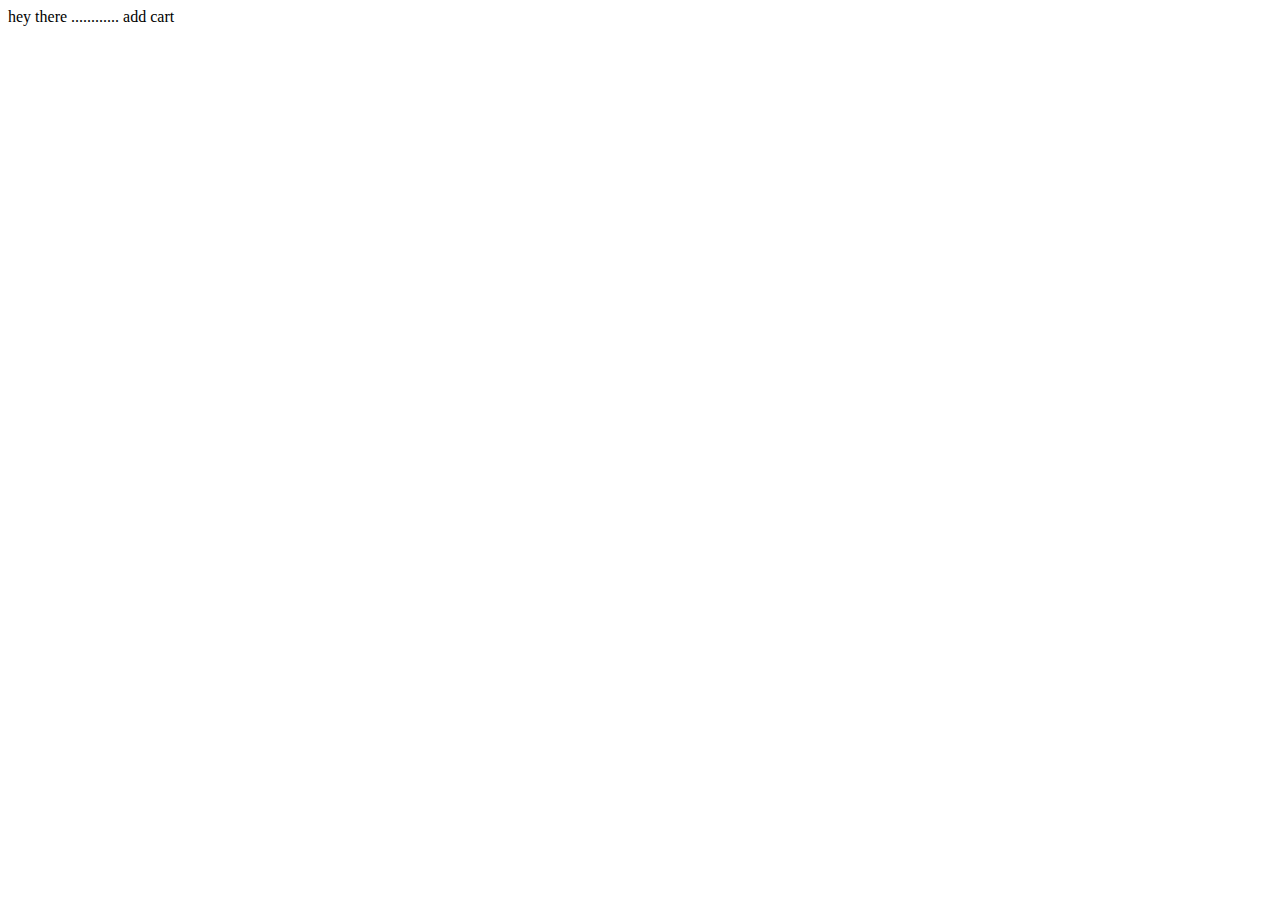
<file: public/HTML/cartItem.html>
<!DOCTYPE html>
<html lang="en">
<head>
    <meta charset="UTF-8">
    <meta http-equiv="X-UA-Compatible" content="IE=edge">
    <meta name="viewport" content="width=device-width, initial-scale=1.0">
    <title>Document</title>
</head>
<body>
    hey there ............ add cart
    <div class="crt"></div>
</body>
</html>
</file>
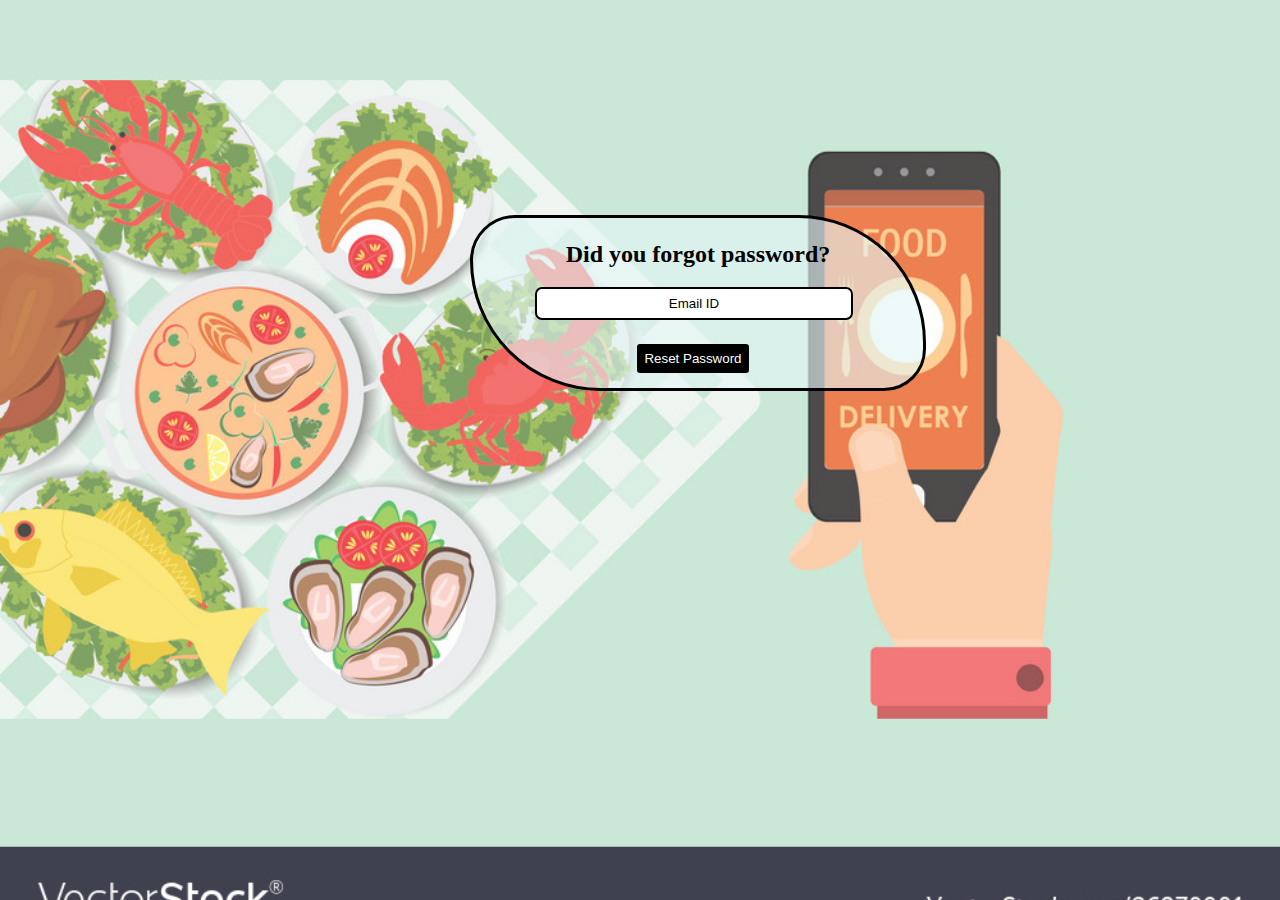
<file: public/HTML/forgot_pass.html>
<!DOCTYPE html>
<html lang="en">

<head>
    <meta charset="UTF-8">
    <meta http-equiv="X-UA-Compatible" content="IE=edge">
    <meta name="viewport" content="width=device-width, initial-scale=1.0">
    <title>Online Food Delivery - Forgot_password</title>
    <link rel="stylesheet" href="../css/forgot_pass.css">
    <link rel="icon" type="image/x-icon" href="../img/icon.png" />
</head>

<body>
    <div class="content"></div>
    <div class="container1">
        <h2>Did you forgot password?</h2>
        <input type="email" class="element1" name="email" placeholder="Email ID" onkeypress="getEmail()"><span
            id="span1">*Email is too long</span>
        <input type="submit" class="element2" value="Reset Password">
    </div>

    <script>
        var getEmail = () => {
            var mail = document.querySelector(".element1").value;

            if (mail.length > 24) {
                document.querySelector("#span1").style.display = 'block'
            }
        }
    </script>
</body>

</html>
</file>
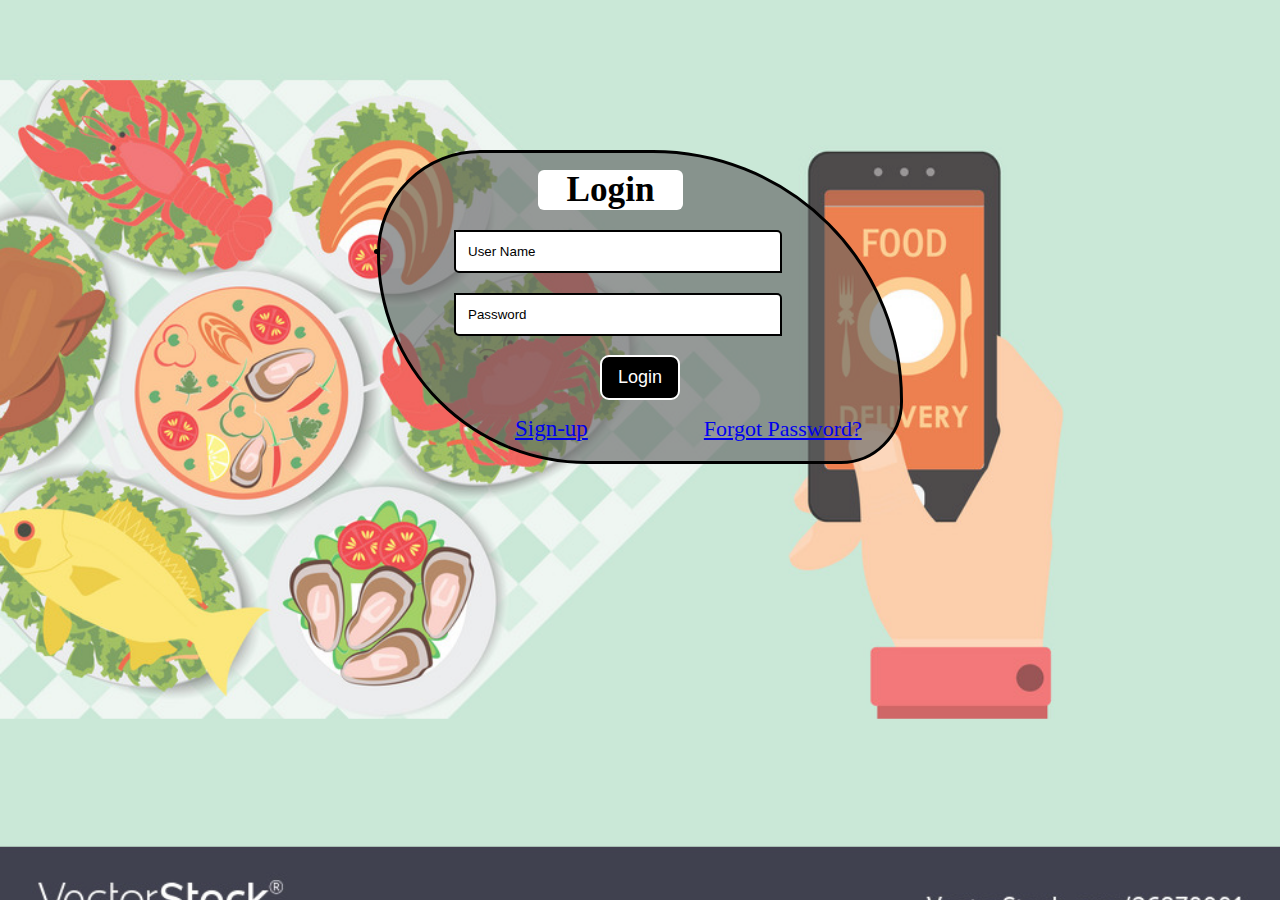
<file: public/HTML/login1.html>
<!DOCTYPE html>
<html lang="en">

<head>
    <meta charset="UTF-8">
    <meta http-equiv="X-UA-Compatible" content="IE=edge">
    <meta name="viewport" content="width=device-width, initial-scale=1.0">
    <title>Online Food Delivery - Loginin</title>
    <link rel="stylesheet" href="../css/login1.css">
    <link rel="icon" type="image/x-icon" href="../img/icon.png" />

</head>

<body>
    <div class="content"></div>
    <div class="container">
        <h2><b>Login</b></h2>
        <ul>
            <li>
                <form action="#" method="post">
                    <input class="element" type="text" name="username" maxlength="25" placeholder="User Name" required>
                    <input class="element" type="password" name="password" maxlength="10" placeholder="Password"
                        required>
                    <a id="anchor" href="./homepage.html">
                        <input class="element1" type="button" value="Login">
                    </a>
                    <a href="../HTML/signup1.html" class="signin">Sign-up</a>
                    <a href="../HTML/forgot_pass.html" class="password">Forgot Password?</a>
                </form>
            </li>
        </ul>
    </div>
</body>
<script>
   
</script>

</html>
</file>
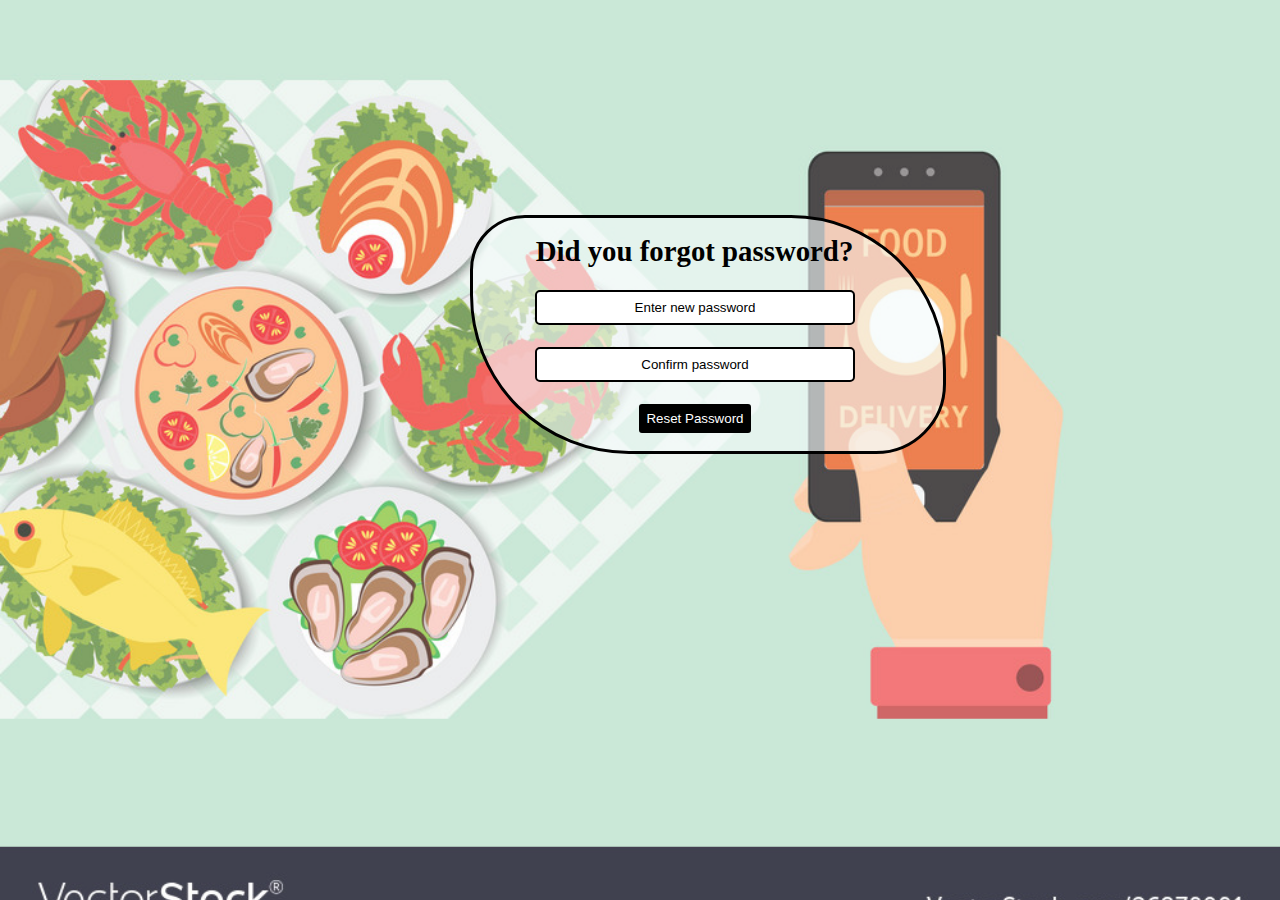
<file: public/HTML/reset_pass.html>
<!DOCTYPE html>
<html lang="en">

<head>
    <meta charset="UTF-8">
    <meta http-equiv="X-UA-Compatible" content="IE=edge">
    <meta name="viewport" content="width=device-width, initial-scale=1.0">
    <title>Online Food Delivery - Forgot_password</title>
    <link rel="stylesheet" href="../css/reset_pass.css">
    <link rel="icon" type="image/x-icon" href="../img/icon.png" />
</head>

<body>
    <div class="content"></div>
    <div class="container1">
        <!-- <form action="abc" method="post" onsubmit="return formValidation()"> -->
        <h2>Did you forgot password?</h2>
        <input type="text" class="element1" name="reset_pass" placeholder="Enter new password"
            onkeypress="return password()" required><b><span id="abc">*upchar[0] &nbsp 3char &nbsp 1sp-sym &nbsp 3num
                &nbsp req </span></b>
        <input type="text" class="element1" name="reset_pass" placeholder="Confirm password"
            onkeypress="return confirmPassword()"><b><span id="abcd">*Password not match</span></b>
        <input type="submit" class="element2" value="Reset Password" onclick="goToLoginPage()">
        <!-- </form> -->
    </div>
    <script src="../JS/reset_pass.js"></script>
</body>

</html>
</file>
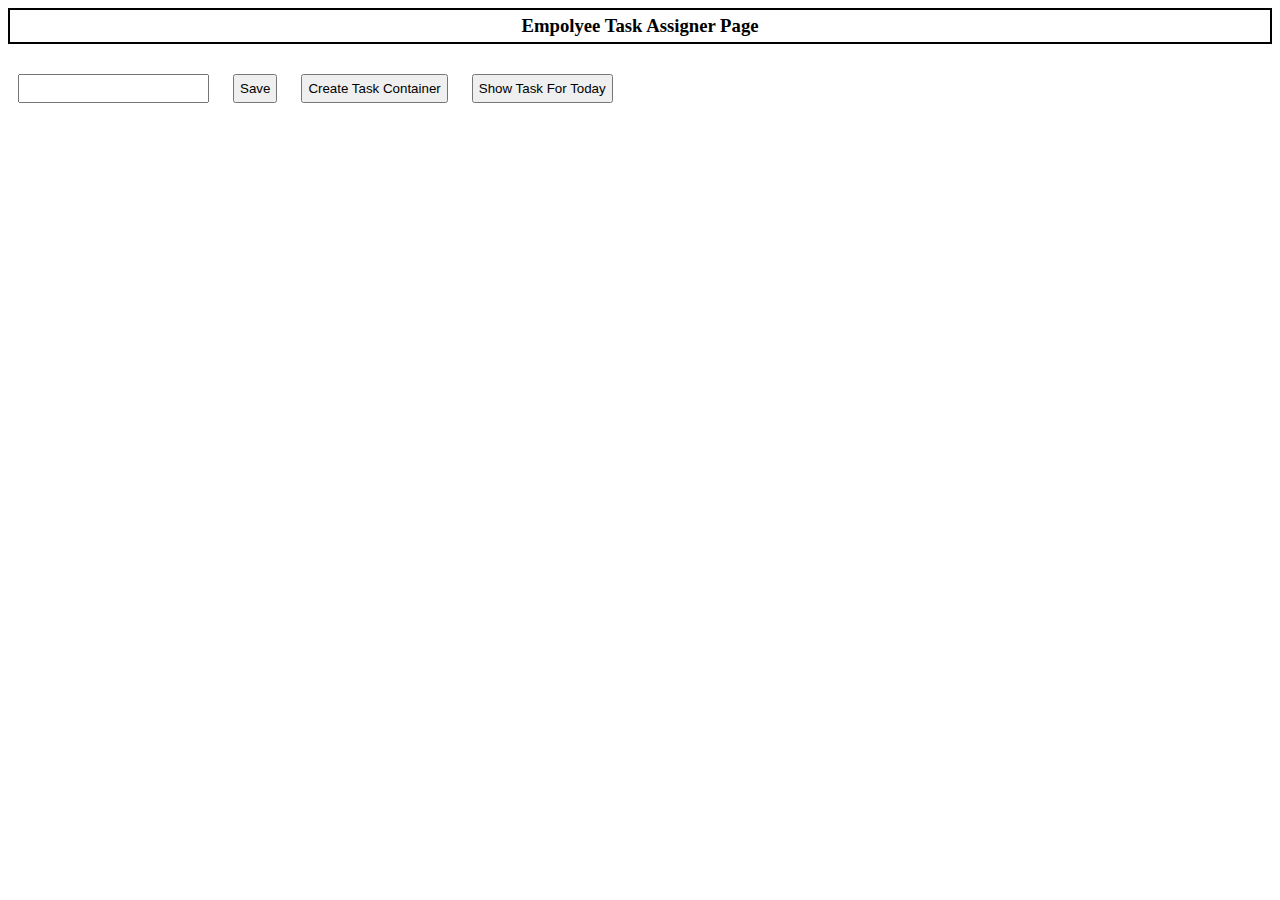
<file: Rough Work/ayush/mar2_.html>
<!-- <!DOCTYPE html>
<html lang="en">
<head>
    <meta charset="UTF-8">
    <meta http-equiv="X-UA-Compatible" content="IE=edge">
    <meta name="viewport" content="width=device-width, initial-scale=1.0">
    <title>Execption Handeling</title>
</head>
<body>
    <h3>Execption Handeling</h3>
    <h4>try and catch error</h4>
    /*
    <script>
        // console.log("hey there")
        // a = 90                       // syntax error / compile error 
        // b 99
        // console.log("bye there")


        // console.log("hey there")
        // b = 90                       //  Reference Error / run time error
        // a = b + c 
        // console.log("bye there")

        // catching error, using try and catch error

        // console.log("hey there")
        // b = 90                    
        // try{
        // a = b + c                         //  try and catch error
        // }catch(error){
        //     // console.log(error)
        // }
        // console.log("bye there")
            
    </script>
</body>
</html> -->

<!DOCTYPE html>
<html lang="en">

<head>
    <meta charset="UTF-8">
    <meta http-equiv="X-UA-Compatible" content="IE=edge">
    <meta name="viewport" content="width=device-width, initial-scale=1.0">
    <title>Demonstrating Run time Execption - Empolyee task Assigner</title>

    <style>
        h3 {
            border: 2px solid black;
            margin: 5px;
            padding: 5px;
            margin: auto;
            text-align: center;
            margin-bottom: 20px;
        }

        input {
            margin: 10px;
            padding: 5px;
        }

        .taskBlock {
            border: 2px solid black;
            width: 300px;
            margin: 20px auto;
            color: black;
            padding: 10px;
            text-align: center;
            font-weight: bold;

        }


        .welcomeBlock {
            position: absolute;
            bottom: 30px;
            text-align: center;
            background-color: grey;
            padding: 10px;
            left: 10px;
            right: 10px;
            font-weight: bold;
            display: none;
        }
    </style>
</head>

<body>

    <h3>Empolyee Task Assigner Page</h3>
    <input type="text" id="uname"> <input type="button" value="Save" onclick="saveName()">
    <input type="button" value="Create Task Container" onclick="createTaskBlock()">
    <input type="button" value="Show Task For Today" onclick="showTask()">
    <div class="tcontainer"></div>
    <div class="welcomeBlock"> @ Thanks For Using Our Application</div>

    <script>

        // var empolyeeList = [];
        var uname;
        var saveName = () => {
            uname = document.querySelector("#uname").value
            document.querySelector("#uname").value = '';  
        }

        var createTaskBlock = () => {
            var divTag = document.createElement("div")
            divTag.setAttribute('id', 'taskContainer')
            divTag.setAttribute('class', 'taskBlock')
            // div.classList.add("taskBlock")

            document.querySelector(".tcontainer").append(divTag)

        }

        var showTask = () => {
            var task = getRandomTask();
            task = 'Mr. ' + uname + ' : ' + task

            try {
                document.querySelector("#taskContainer").innerHTML = task

                // empolyeeList.push(task)
                // console.log(empolyeeList)
            } catch (error) {
                alert("why did not you clicked create task container button")
            } finally {
                setTimeout(() => {
                    document.querySelector(".welcomeBlock").style.display = 'block'
                }, 3000)
            }

        }
        var getRandomTask = () => {
            var taskList = [
                'Do your todays works',
                'Do your remaining work',
                'Ask your boss for project',
                'You do not need to work today',
                'Do whatever you want'
            ]
            var randomIndex = Math.floor(Math.random() * taskList.length)
            return taskList[randomIndex]

        }

    </script>
</body>

</html>
</file>
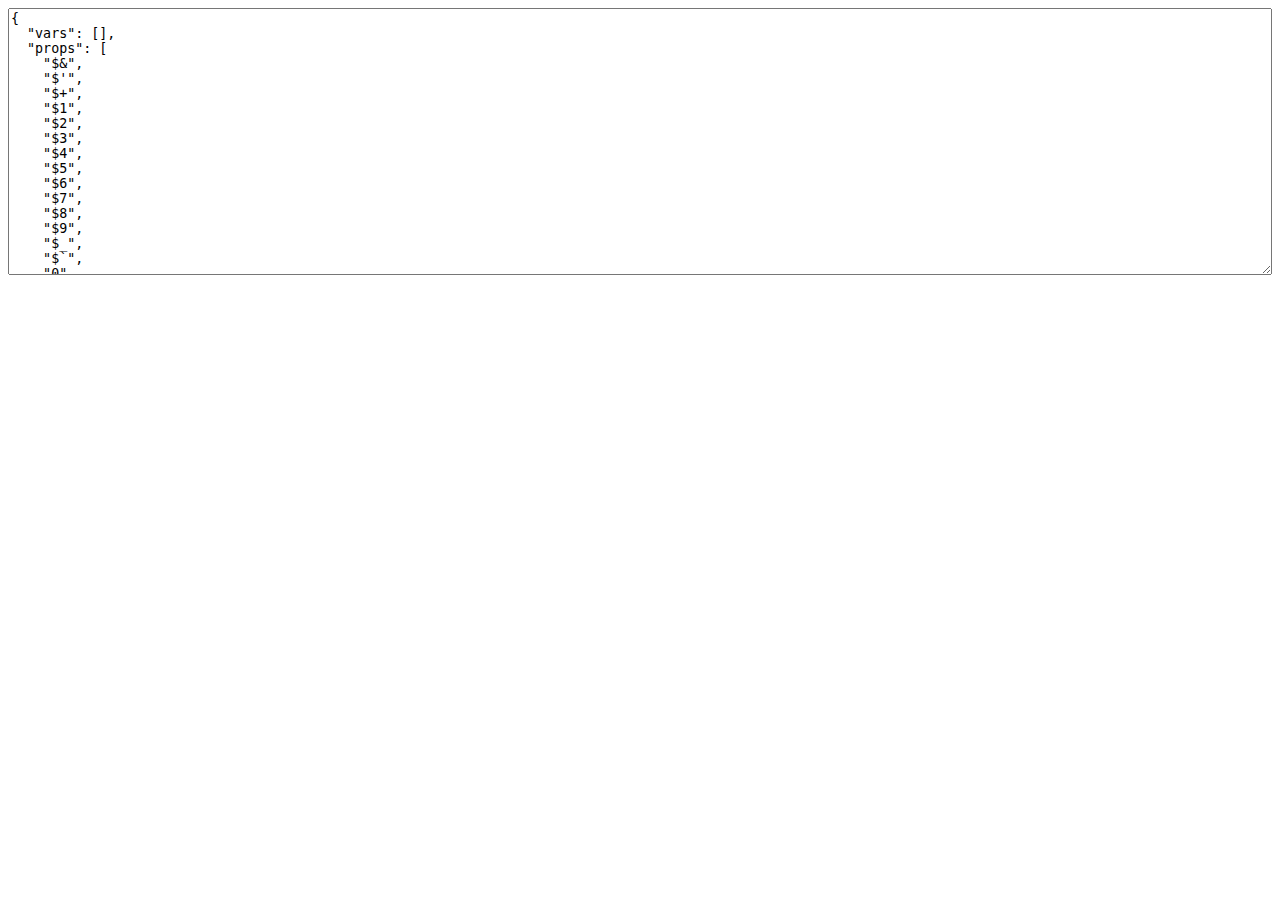
<file: node_modules/uglify-js/tools/props.html>
<html>
  <head>
  </head>
  <body>
    <script>(function(){
      var props = {};

      function addObject(obj) {
        if (obj == null) return;
        try {
          Object.getOwnPropertyNames(obj).forEach(add);
        } catch(ex) {}
        if (obj.prototype) {
          Object.getOwnPropertyNames(obj.prototype).forEach(add);
        }
        if (typeof obj == "function") {
          try {
            Object.getOwnPropertyNames(new obj).forEach(add);
          } catch(ex) {}
        }
      }

      function add(name) {
        props[name] = true;
      }

      Object.getOwnPropertyNames(window).forEach(function(thing){
        addObject(window[thing]);
      });

      try {
        addObject(new Event("click"));
        addObject(new Event("contextmenu"));
        addObject(new Event("mouseup"));
        addObject(new Event("mousedown"));
        addObject(new Event("keydown"));
        addObject(new Event("keypress"));
        addObject(new Event("keyup"));
      } catch(ex) {}

      var ta = document.createElement("textarea");
      ta.style.width = "100%";
      ta.style.height = "20em";
      ta.style.boxSizing = "border-box";
      <!-- ta.value = Object.keys(props).sort(cmp).map(function(name){ -->
      <!--   return JSON.stringify(name); -->
      <!-- }).join(",\n"); -->
      ta.value = JSON.stringify({
        vars: [],
        props: Object.keys(props).sort(cmp)
      }, null, 2);
      document.body.appendChild(ta);

      function cmp(a, b) {
        a = a.toLowerCase();
        b = b.toLowerCase();
        return a < b ? -1 : a > b ? 1 : 0;
      }
    })();</script>
  </body>
</html>
</file>
<file: public/css/forgot_pass.css>
*{
    margin: 0;
    padding: 0;
}

.content{ 
    background: url(../img/pic1.jpg) no-repeat center center/cover;
    position: absolute;
    width: 100%;
    height: 100%;
    z-index: -1;
    opacity: 0.8;
    top: 0;
    
 }

h2{
    margin-top: 8px;
    padding: 15px;
}

.container1{
    position: absolute;
    background-color: #e3f5f59e;
    width: 450px;
    height: 170px;
    border: 3px solid black;
    margin-top: 215px;
    margin-left: 470px;
    text-align: center;
    border-bottom-left-radius: 159px;
    border-top-right-radius: 155px;
    border-bottom-right-radius: 51px;
    border-top-left-radius: 55px;
}

::placeholder{
    color: black;
}

.element1{
    display: flex;
    margin: 4px;
    padding: 7px;
    border: 2px solid black;
    width: 300px;
    margin-left: 62px;
    text-align: center;
    cursor: pointer;
    border-radius: 7px;

}

.element2{
    display: flex;
    margin: 24px;
    padding: 5px;
    border: 2px solid black;
    width: 112px;
    margin-left: 164px;
    border-radius: 3px;
    background-color: black;
    color: white;
    cursor: pointer;
}

#span1{
    position: absolute;
    top: 103px;
    color: rgb(245, 9, 9);
    margin-left: 161px;
    display: none;
}
</file>
<file: public/css/login1.css>
*{
    margin: 0;
    padding: 0;
}

.content{
    background: url(../img/pic1.jpg) no-repeat center center/cover;
    position: absolute;
    width: 100%;
    height: 100%;
    z-index: -1;
    opacity: 0.8;
    top: 0;
}

.container{
    width: 500px;
    height: 288px;
    background-color: #5d60609e;
    margin: auto;
    padding: 10px;
    margin-top: 150px;
    border: 3px solid black;
    border-top-left-radius: 103px;
    border-bottom-right-radius: 62px;
    border-top-right-radius: 250px;
    border-bottom-left-radius: 210px;
}

h2{
    font-size: 2.2rem;
    margin-left: 148px;
    background: white;
    width: 145px;
    border-radius: 6px;
    text-align: center;
    margin-top: 7px;
}

.element{
    padding: 12px;
    margin-top: 20px;
    width: 300px;
    border: 2.5px solid black;
    border-top-right-radius: 5px;
    border-bottom-left-radius: 5px;
    cursor: pointer;
    margin-left: 64px;
}

::placeholder{
    color: black;
}

.element1{
    display: flex;
    font-size: 18px;
    margin: auto;
    padding: 10px;
    margin-top: 19px;
    border: 2px solid white;
    border-radius: 9px;
    background-color: black;
    color: white;
    cursor: pointer;
    margin-bottom: 16px;
    width: 80px;
    justify-content: center;
}

a.signin {
    font-size: 23px;
    margin-left: 125px;
}

a.signin:hover{
    /* color: rgb(240, 114, 114); */
    color: white;
}

a.password {
    margin-right: -48px;
    font-size: 22px;
    margin-left: 112px;
}

a.password:hover{
    /* color:rgb(240, 114, 114) ; */
    color: white;
} 

#anchor{
    text-decoration: none;
}
</file>
